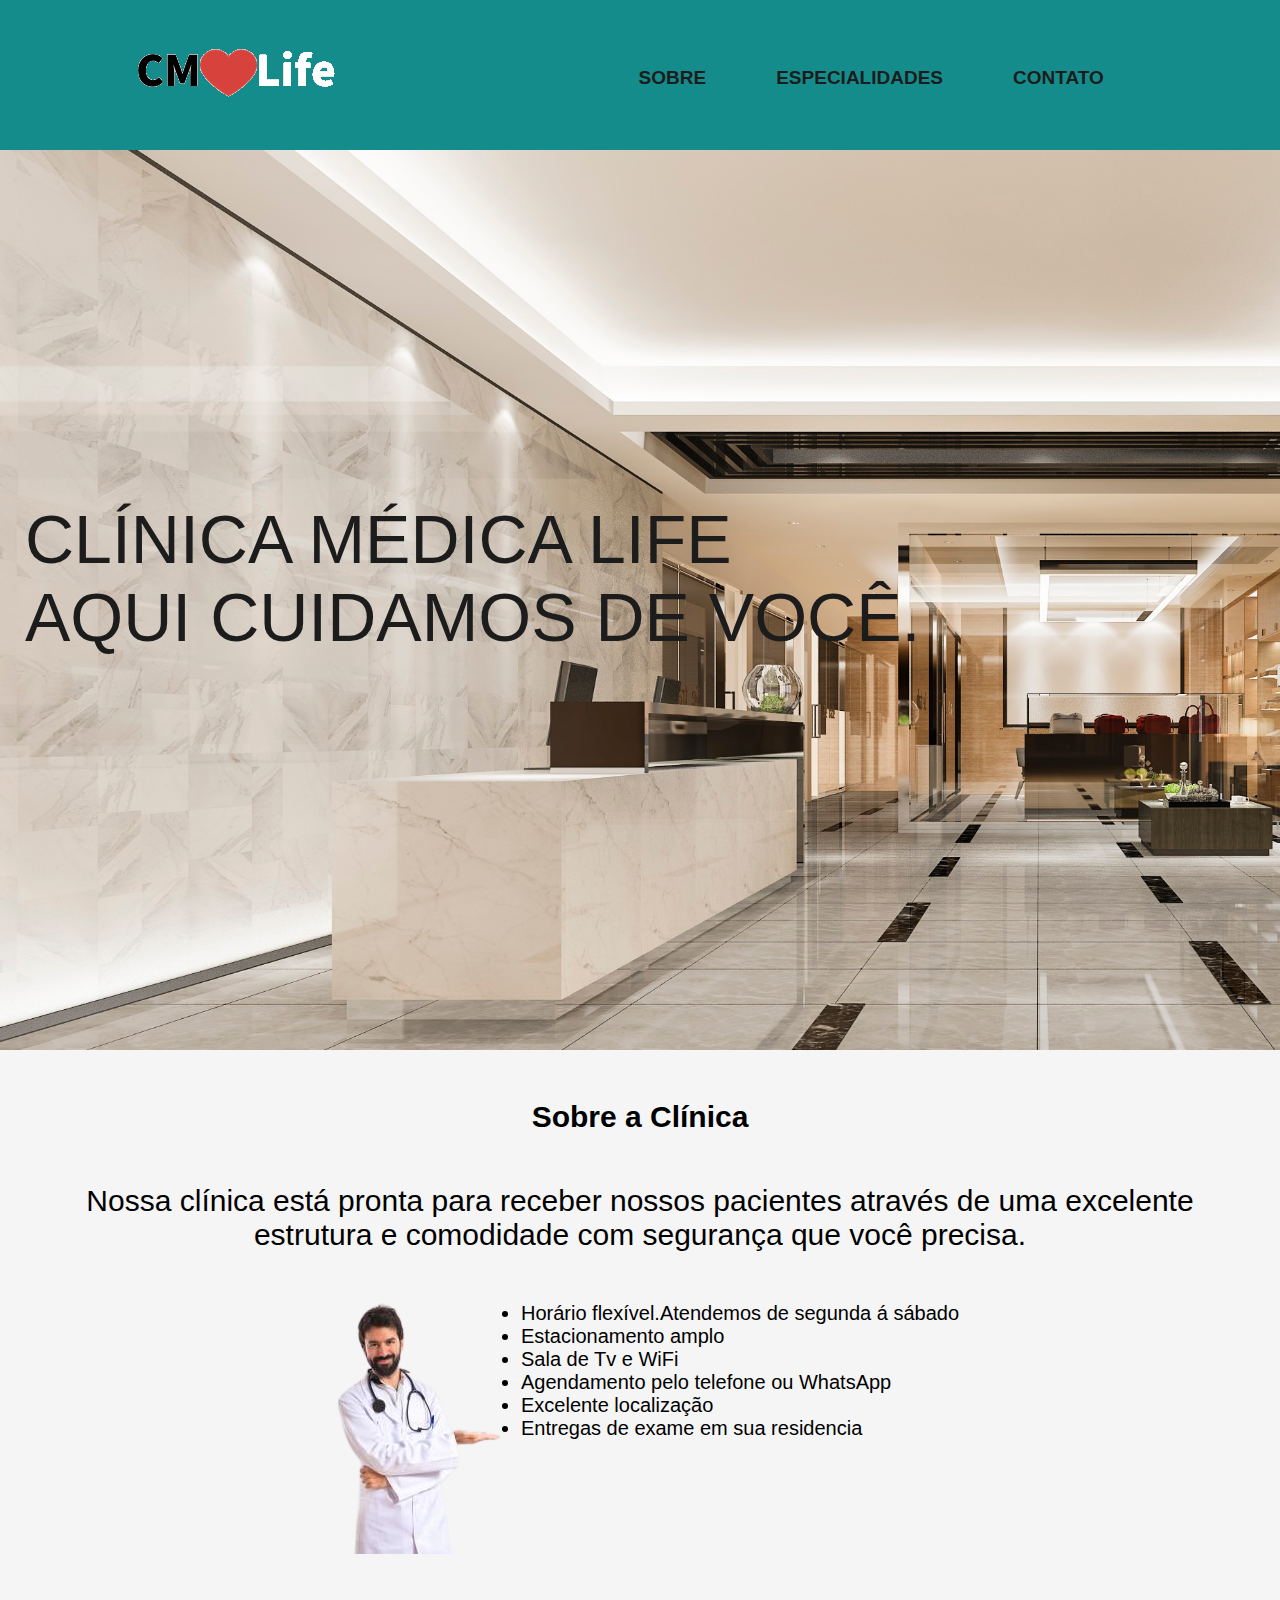
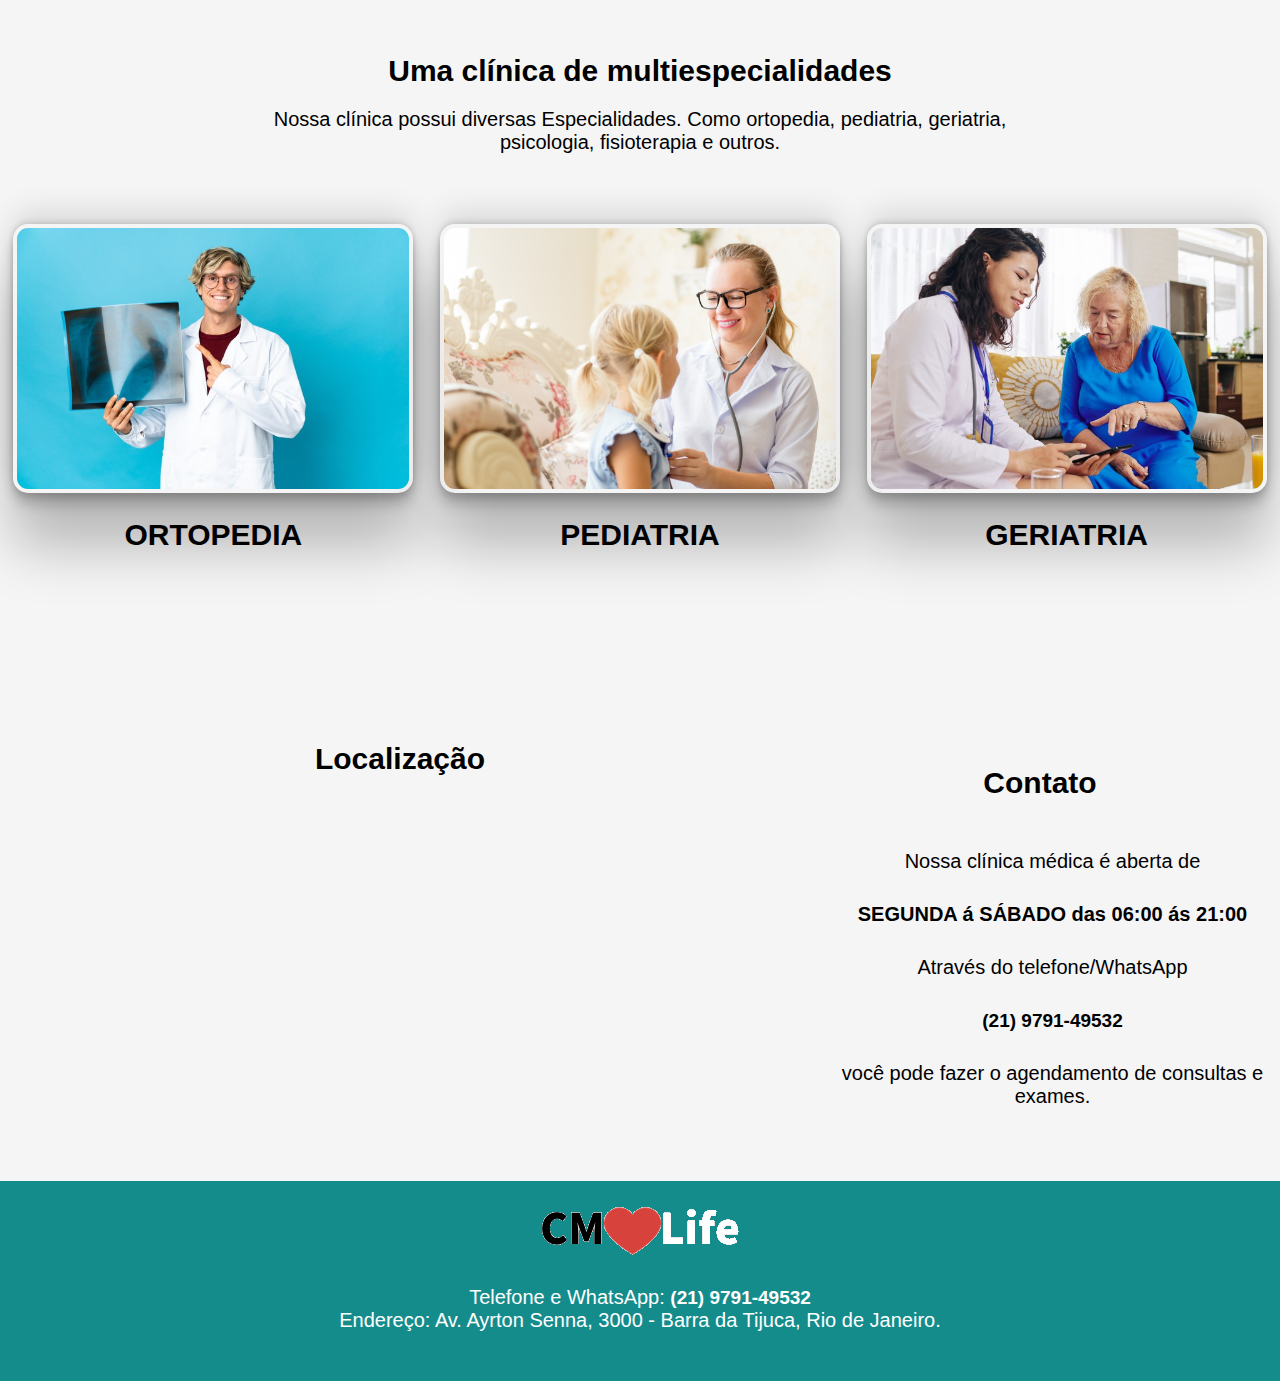
<file: index.html>
<!DOCTYPE html>
<html lang="en">
<head>
    <meta charset="UTF-8">
    <meta http-equiv="X-UA-Compatible" content="IE=edge">
    <meta name="viewport" content="width=device-width, initial-scale=1.0">
    <title>Clinica Medica CM Life</title>
    <link rel="stylesheet" href="css/index.css">
    <link rel="shortcut icon" href="img/favicon.ico" type="image/x-icon">
</head>
<body>
    <header>
        <a href="index.html"><img class="logo-life" src="img/logo.png" alt="logo-Life"></a>
        <nav>
            <ul><a href="#sobre">Sobre</a></ul> <ul><a href="especialidades.html">Especialidades</a></ul> <ul><a href="contato.html">Contato</a></ul>
        </nav>
    </header>
    
    
        <section class="recpção">

            <div class="título">
                <p>
                    CLÍNICA MÉDICA LIFE

                </p>
            
                <p>AQUI CUIDAMOS DE VOCÊ.</p>
            </div>
        </section>
    

        <section id="sobre">
            <h1>Sobre a Clínica</h1>
    
                <p>Nossa clínica está pronta para receber nossos pacientes através de uma excelente</p>
                <p>estrutura e comodidade com segurança que você precisa.</p>   
    
        </section>
    

        <article>
           
                <img src="img/medico.jpeg-removebg-preview.png" class="medico" alt="">

            <div class="block">
                <li>Horário flexível.Atendemos de segunda  á sábado</li>
                <li>Estacionamento amplo</li>
                <li>Sala de Tv e WiFi</li>
                <li>Agendamento pelo telefone ou WhatsApp</li>
                <li>Excelente localização</li>
                <li>Entregas de exame em sua residencia</li>
            </div>
               
        </article>
    

        <section class=" multiespecialidades">
            
            <h2>Uma clínica de multiespecialidades</h2>
        
            <p>Nossa clínica possui diversas Especialidades. Como ortopedia, pediatria, geriatria,</p>
        
            <p>psicologia, fisioterapia e outros.</p>
    
        </section>
    

        <article id="especialidades">
            <div>

                <img src="img/ortopedia1.png" alt="">
    
                <h2>ORTOPEDIA</h2>
    
            </div>
                
            <div>
    
                <img src="img/pediatra.png" alt="">
    
                <h2>PEDIATRIA</h2>
    
            </div>
    
            <div>
    
                <img src="img/geriatra.png" alt="">
    
                <h2>GERIATRIA</h2>
    
            </div>
        </article>    
    

       <section class="box-mapa">
        
        <div class="mapa">
            <h1>Localização</h1>

            <iframe  src="https://www.google.com/maps/embed?pb=!1m18!1m12!1m3!1d3673.1168143981945!2d-43.36308704998815!3d-22.982731546288353!2m3!1f0!2f0!3f0!3m2!1i1024!2i768!4f13.1!3m3!1m2!1s0x9bda2ed54ec2e1%3A0x4431d262cad1d163!2sAv.%20Ayrton%20Senna%2C%203000%20-%20Barra%20da%20Tijuca%2C%20Rio%20de%20Janeiro%20-%20RJ%2C%2022775-904!5e0!3m2!1spt-BR!2sbr!4v1649384980469!5m2!1spt-BR!2sbr" width="800" height="300" style="border:0;" allowfullscreen="" loading="lazy" referrerpolicy="no-referrer-when-downgrade"></iframe>

        </div>

        <div class="contato">
            <h1>Contato</h1>
        
            <p>Nossa clínica médica é aberta de <p><strong>SEGUNDA á SÁBADO das 06:00 ás 21:00</p></strong>
    
            <p>Através do telefone/WhatsApp</p><strong><p><a href="https://wa.me/5521979149532" class="linkwpp">(21) 9791-49532</a></p></strong> 
            
            <p>você pode fazer o agendamento de consultas e exames.</p>
        </div>




       </section>
          
        

        <footer>
            
            <img src="img/logo.png" alt="">
    
            <p>Telefone e WhatsApp: <a href="https://wa.me/5521979149532" class="linkwpp2">(21) 9791-49532</a></p>
    
            <p>Endereço: Av. Ayrton Senna, 3000 - Barra da Tijuca, Rio de Janeiro.</p>
    
        </footer>
    
        
    </body>
    </html>
</file>
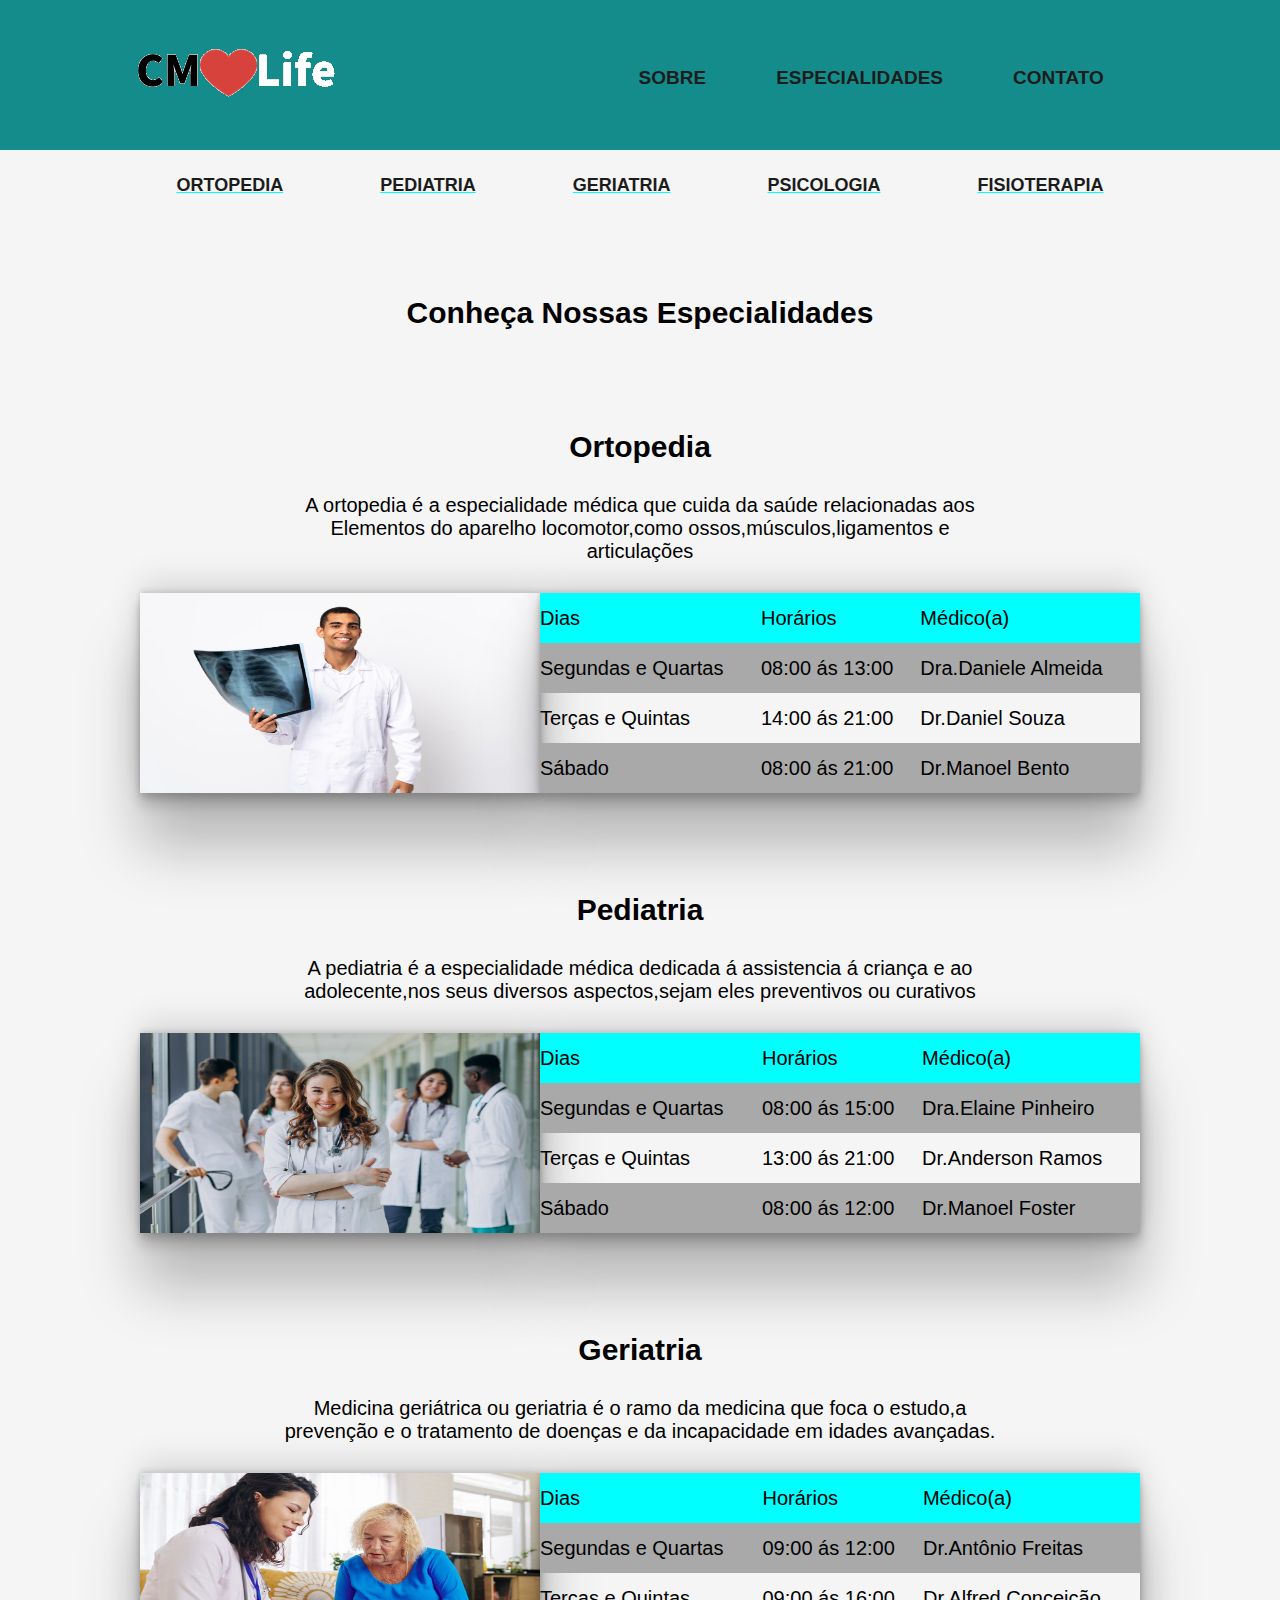
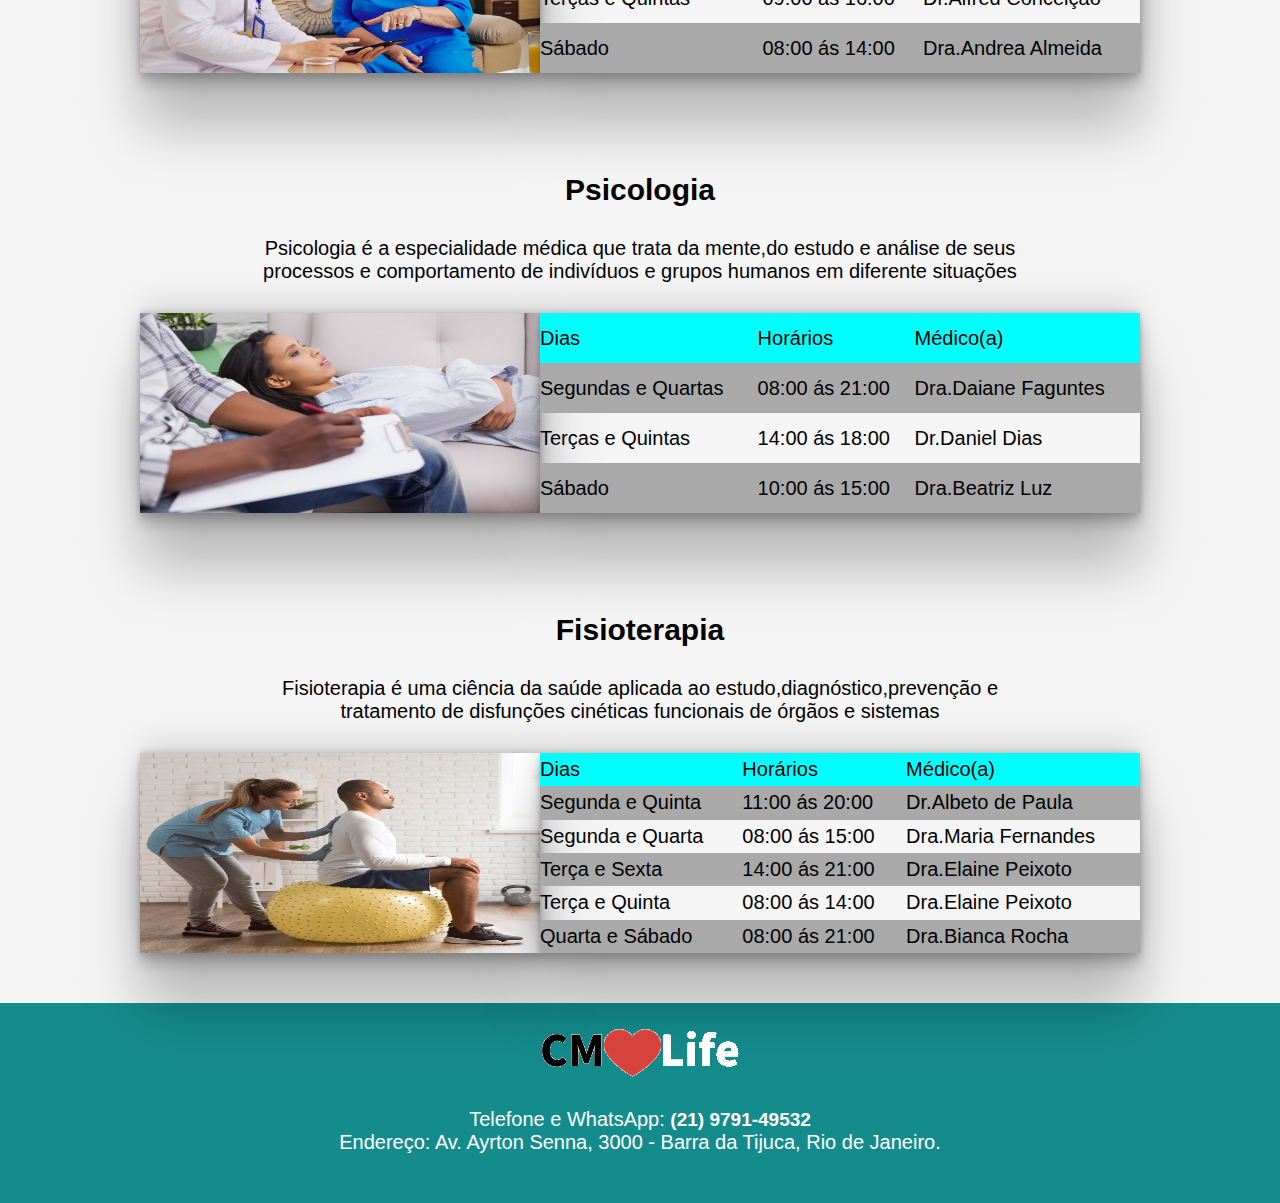
<file: especialidades.html>
<!DOCTYPE html>
<html lang="en">
<head>
    <meta charset="UTF-8">
    <meta http-equiv="X-UA-Compatible" content="IE=edge">
    <meta name="viewport" content="width=device-width, initial-scale=1.0">
    <title>Especialidades Médicas</title>
    <link rel="stylesheet" href="css/especialidades.css">
</head>
<body>
    <header>
        <a href="index.html"><img src="img/logo.png" alt="logo-Life"></a>
        <nav>
            <ul><a href="index.html" class="link1">Sobre</a></ul> <ul><a href="#especialidades" class="link1">Especialidades</a></ul> <ul><a href="contato.html" class="link1">Contato</a></ul>
        </nav>
    </header>

<section class="Titulo">
    
    <nav class="Titulo">
        <a href="#Ortopedia" class="link2">
            <ul>Ortopedia</ul>
        </a>
        <a href="#Pediatria" class="link2">
            <ul>Pediatria</ul>
        </a> 
        <a href="#Geriatria" class="link2">
            <ul>Geriatria</ul>
        </a> 
        <a href="#Psicologia" class="link2">
            <ul>Psicologia</ul>
        </a> 
        <a href="#Fisioterapia" class="link2">
            <ul>Fisioterapia</ul>
        </a>
        
    </nav>    


<article class="text">
            <h2>Conheça Nossas Especialidades</h2>
        </article>


        </section>    

        <section class="especialidades2">
            <h2 id="Ortopedia">Ortopedia</h2>
            <p>A ortopedia é a especialidade médica que cuida da saúde relacionadas aos</p>
            <p>Elementos do aparelho locomotor,como ossos,músculos,ligamentos e</p>
            <p>articulações</p>
</section>


<section id="box">

    <img src="img/ortopedia.png" class="imgmedicos" alt="">

<table>
            <tr class="cabeça">
                <td>Dias</td>
                <td>Horários</td>
                <td>Médico(a)</td>
            </tr>

            <tr>
                <td>Segundas e Quartas</td>
                <td>08:00 ás 13:00</td>
                <td>Dra.Daniele Almeida</td>
            </tr>

            <tr>
                <td>Terças e Quintas</td>
                <td>14:00 ás 21:00</td>
                <td>Dr.Daniel Souza</td>
            </tr>

            <tr>
                <td>Sábado</td>
                <td>08:00 ás 21:00</td>
                <td>Dr.Manoel Bento</td>
            </tr>
        </table>

        </section>

        <section class="especialidades2">
            <h2 id="Pediatria">Pediatria</h2>
            <p>A pediatria é a especialidade médica dedicada á assistencia á criança e ao</p>
            <p>adolecente,nos seus diversos aspectos,sejam eles preventivos ou curativos</p>

        </section>

        <section id="box">
            
            <img src="img/pediatra2.png" class="imgmedicos" alt="">

        <table>
            <tr class="cabeça">
                <td>Dias</td>
                <td>Horários</td>
                <td>Médico(a)</td>
            </tr>

            <tr>
                <td>Segundas e Quartas</td>
                <td>08:00 ás 15:00</td>
                <td>Dra.Elaine Pinheiro</td>
            </tr>

            <tr>
                <td>Terças e Quintas</td>
                <td>13:00 ás 21:00</td>
                <td>Dr.Anderson Ramos</td>
            </tr>

            <tr>
                <td>Sábado</td>
                <td>08:00 ás 12:00</td>
                <td>Dr.Manoel Foster</td>
            </tr>
        </table>

        </section>

        <section class="especialidades2">
            <h2 id="Geriatria">Geriatria</h2>
            <p>Medicina geriátrica ou geriatria é o ramo da medicina que foca o estudo,a</p>
            <p>prevenção e o tratamento de doenças e da incapacidade em idades avançadas.</p>
        </section>


        <section id="box">
            
            <img src="img/geriatra.png" class="imgmedicos" alt="">

        <table>
            <tr class="cabeça">
                <td>Dias</td>
                <td>Horários</td>
                <td>Médico(a)</td>
            </tr>

            <tr>
                <td>Segundas e Quartas</td>
                <td>09:00 ás 12:00</td>
                <td>Dr.Antônio Freitas</td>
            </tr>

            <tr>
                <td>Terças e Quintas</td>
                <td>09:00 ás 16:00</td>
                <td>Dr.Alfred Conceição</td>
            </tr>

            <tr>
                <td>Sábado</td>
                <td>08:00 ás 14:00</td>
                <td>Dra.Andrea Almeida</td>
            </tr>
</table>
</section>


<section class="especialidades2">

                <h2 id="Psicologia">Psicologia</h2>
                <p>Psicologia é a especialidade médica que trata da mente,do estudo e análise de seus</p>
                <p>processos e comportamento de indivíduos e grupos humanos em diferente situações</p>
                
</section>


<section id="box">
    
                <img src="img/psicologo.png" class="imgmedicos" alt="">

<table>
                <tr class="cabeça">
                    <td>Dias</td>
                    <td>Horários</td>
                    <td>Médico(a)</td>
                </tr>

                <tr>
                    <td>Segundas e Quartas</td>
                    <td>08:00 ás 21:00</td>
                    <td>Dra.Daiane Faguntes</td>
                </tr>

                <tr>
                    <td>Terças e Quintas</td>
                    <td>14:00 ás 18:00</td>
                    <td>Dr.Daniel Dias</td>
                </tr>

                <tr>
                    <td>Sábado</td>
                    <td>10:00 ás 15:00</td>
                    <td>Dra.Beatriz Luz</td>
                </tr>
</table>

</section>


<section class="especialidades2">
                <h2 id="Fisioterapia">Fisioterapia</h2>
                <p>Fisioterapia é uma ciência da saúde aplicada ao estudo,diagnóstico,prevenção e</p>
                <p>tratamento de disfunções cinéticas funcionais de órgãos e sistemas</p>
</section>


<section id="box">
    
                <img src="img/fisioterapia.png" class="imgmedicos" alt="">

<table>
                <tr class="cabeça">
                    <td>Dias</td>
                    <td>Horários</td>
                    <td>Médico(a)</td>
                </tr>

                <tr>
                    <td>Segunda e Quinta</td>
                    <td>11:00 ás 20:00</td>
                    <td>Dr.Albeto de Paula</td>
                </tr>

                <tr>
                    <td>Segunda e Quarta</td>
                    <td>08:00 ás 15:00</td>
                    <td>Dra.Maria Fernandes</td>
                </tr>

                <tr>
                    <td>Terça e Sexta</td>
                    <td>14:00 ás 21:00</td>
                    <td>Dra.Elaine Peixoto</td>
                </tr>

                <tr>
                    <td>Terça e Quinta</td>
                    <td>08:00 ás 14:00</td>
                    <td>Dra.Elaine Peixoto</td>
                </tr>


                <tr>
                    <td>Quarta e Sábado</td>
                    <td>08:00 ás 21:00</td>
                    <td>Dra.Bianca Rocha</td>
                </tr>
</table>
</section>


<footer>
        
                <img src="img/logo.png" alt="">

                <p>Telefone e WhatsApp: <a href="https://wa.me/5521979149532" class="linkwpp2">(21) 9791-49532</a></p>      
                <p>Endereço: Av. Ayrton Senna, 3000 - Barra da Tijuca, Rio de Janeiro.</p>

</footer>


</body>
</html>
</file>
<file: css/index.css>
*{
    padding: 0;
    margin: 0;
    box-sizing: border-box;
    scroll-behavior: smooth;
}


@import url('https://fonts.googleapis.com/css2?family=IBM+Plex+Sans:wght@500&display=swap');

@import url('https://fonts.googleapis.com/css2?family=Bitter&family=IBM+Plex+Sans:wght@500&display=swap');



header{
    
    height: 150px;
    background-color: rgba(12, 136, 136, 0.966);
    display: flex;
    justify-content: space-around;
    align-items: center;
}


header nav{
   
    display: flex;
    margin-bottom: 50px;   
    
}


header nav ul {
    padding: 55px 40px 0px 30px;    
    margin-right: 0px;
    font-family: 'IBM Plex Sans', sans-serif;
    font-size: 20px;  
    
}


body{
    font-family: 'Source Sans Pro', sans-serif;
    font-size: 20px;
    background-color:#F5F5F5;
}


a {
    color: #1C1C1C;
    margin-left: 0px;
    text-decoration: none;
    text-transform: uppercase;
    font-weight: bold;
    font-size: 19px;
    
}


section.recpção{
    height: 900px;
    background-image: url('../img/recepcao2.jpg');
    background-repeat: no-repeat;
    background-size: cover;    
      
}



.título{
    font-family: 'IBM Plex Sans', sans-serif;
    font-size: 68px;
    color: #1C1C1C;
    padding: 350px 55px 0px 55px;
    margin-left: -30px;

}


#sobre, h1{
    font-size: 30px;
    margin: 50px;
    text-align: center;
}

article{
    display: flex;
    justify-content: center;
    
}


.display_none{
    display: none;
}


.block{
    display: inline-block;
}


.multiespecialidades{
   
    margin-top: 100px;
    text-align: center;
}


.multiespecialidades h2{
    margin-bottom: 20px;
  
}


#especialidades{
    display: flex;
    justify-content: space-around;
    flex-wrap: wrap;
    
    
}
#especialidades div{
    
    height: 340px;
    width: 400px;
    text-align: center;
    margin-top: 70px;        
            
}

#especialidades h2{
    margin-top: 20px;
}


#especialidades img{
    width: 400px;
    border-radius: 15px;
    padding: 4px;
    box-shadow: rgba(0, 0, 0, 0.25) 0px 54px 55px, rgba(0, 0, 0, 0.12) 0px -12px 30px, rgba(0, 0, 0, 0.12) 0px 4px 6px, rgba(0, 0, 0, 0.17) 0px 12px 13px, rgba(0, 0, 0, 0.09) 0px -3px 5px;
    
}


section.horario{
    display: flex;
    justify-content: center;
    margin-top: 150px;
    height: 50px;
    color: white;          
   
}




.box-mapa{
    margin-top: 10%;
    display: flex;
    align-items: center;
    justify-content: space-around;
}







#contato p{
   
    text-align: center;
    margin-top: 20px;
    margin-left: 25px;
}


.contato p{
    
    text-align: center;
    margin-top: 30px;
    margin-left: 25px;
    
}



.linkwpp{
    text-decoration: none;
    color: black;
}
.linkwpp2{
    text-decoration: none;
    color: white;
}

footer{
    color: white;
    margin-top: 50px;
    background-color: rgba(12, 136, 136, 0.966);
    text-align: center;
    height: 200px;
}


footer img{
    width: 200px;
    height: 100px;

}

@media screen and (max-width: 844px) {

    header nav ul{
        font-size: 15px;
        padding: 45px 19px 0px 18px;
    
    }
    
    a{
        font-size: 15px;
    }

    #especialidades img{
       
        width: 323px;
        
    }

    .block{
        font-size: 15px;
        
    }

}





@media screen and (max-width: 600px) {
    
    header{
        
        display: flex;
        height: 200px;

    }

    header, ul , a{
        margin: 0px;
        padding: 0px;
        flex-wrap: wrap;
        justify-content: center;
        align-items: center;
        color: black;
        
        
        
    }


    .título{

        font-size: 60px;

    }
    
    
    .medico{
        display:none;
    }

    
    #especialidades{
        display: flex;
        

    }


    .título {
        display: flex;
        flex-direction: column;
        padding-top: 200px;
        
            
        
    }
    
    .recpção{
        display: none;
    }

    

    .mapa{
        display: none;
        height: 620px;
        width: 100%;
    }


   
}



@media screen and (max-width: 1024px){


    .título{
        text-align: justify;
    }

    .mapa{
        height: auto;
        width: 100%;
    }

}
</file>
<file: css/especialidades.css>
*{
    padding: 0;
    margin: 0;
    scroll-behavior: smooth;
}

@import url('https://fonts.googleapis.com/css2?family=Bitter&family=IBM+Plex+Sans:wght@500&display=swap');

header{
    
    height: 150px;
    background-color: rgba(12, 136, 136, 0.966);
    display: flex;
    justify-content: space-around;
    align-items: center;
    
}


header nav{
    
    display: flex;
    margin-bottom: 50px;   
    
}


header nav ul {
    padding: 55px 40px 0px 30px;    
    margin-right: 0px;
    font-family: 'IBM Plex Sans', sans-serif;
    font-size: 20px;
      
}


a{
    color: #1C1C1C;
    margin-left: 0px;
    text-decoration: none;
    text-transform: uppercase;
    font-weight: bold;
    font-size: 19px;
}


body{
    font-size: 20px;
    font-family: 'Source Sans Pro', sans-serif;
    background-color: #F5F5F5;
}




.link1{
    color: #1C1C1C;
    margin-left: 0px;
    text-decoration: none;
}


.Titulo nav.Titulo{
    max-width: 1024px;
    display: flex;
    justify-content: space-around;
    align-items: center;
    margin: 0 auto;
}


.link2{
    margin-top: 25px;
    color: #1C1C1C;
    font-size: 18px;
    text-decoration: underline aqua;
    
    
}


h2{
    text-align: center;
    margin-top: 100px;
    margin-bottom: 30px;
    color: black;
}


p{  
    text-align: justify;
    text-align: center;
    
}


#box{
    display: flex;
    justify-content: center;
    margin: 30px;
}


.imgmedicos{
   
    width: 400px;
    height: 200px;
    box-shadow: rgba(0, 0, 0, 0.25) 0px 54px 55px, rgba(0, 0, 0, 0.12) 0px -12px 30px, rgba(0, 0, 0, 0.12) 0px 4px 6px, rgba(0, 0, 0, 0.17) 0px 12px 13px, rgba(0, 0, 0, 0.09) 0px -3px 5px;
   
}



table{
   
   width: 600px;
   height: 200px;
   border-collapse: collapse;
}


tbody{
   
    box-shadow: rgba(0, 0, 0, 0.25) 0px 54px 55px, rgba(0, 0, 0, 0.12) 0px -12px 30px, rgba(0, 0, 0, 0.12) 0px 4px 6px, rgba(0, 0, 0, 0.17) 0px 12px 13px, rgba(0, 0, 0, 0.09) 0px -3px 5px;
 }


.cabeça{
    background-color: aqua;
}


tr:nth-child(2n){
    background-color: darkgray;


}

footer{
    color: white;
    margin-top: 50px;
    background-color: rgba(12, 136, 136, 0.966);
    text-align: center;
    height: 200px;
}


footer img{
    width: 200px;
    height: 100px;

}

.linkwpp2{
    
    text-decoration: none;
    color: white;
}


@media screen and (max-width: 600px) {
     
    header{
      
        
        display: flex;
        height: 200px;
       
    }

    header, ul , a{
        margin: 0px;
        
        padding: 0px;
        flex-wrap: wrap;
        justify-content: center;
        align-items: center;
        color: black;
        font-size: 15px;
    }

    .link1{
        font-size: 20px;
        color: black;
    }

    a.link2{
        margin-top: 45px;
    }

    .imgmedicos{
        display: none;
    }
    
}

@media screen and (max-width: 844px) {

    body{
        font-size: 18px;
    }

    header nav ul{
        font-size: 15px;
        padding: 45px 19px 0px 18px;
    
    }
    .link1{
        font-size: 15px;
        color: black;
    }

    a.link2{
        margin-top: 45px;
    }

    ul{
        font-size: 10px;
    }








}
</file>
